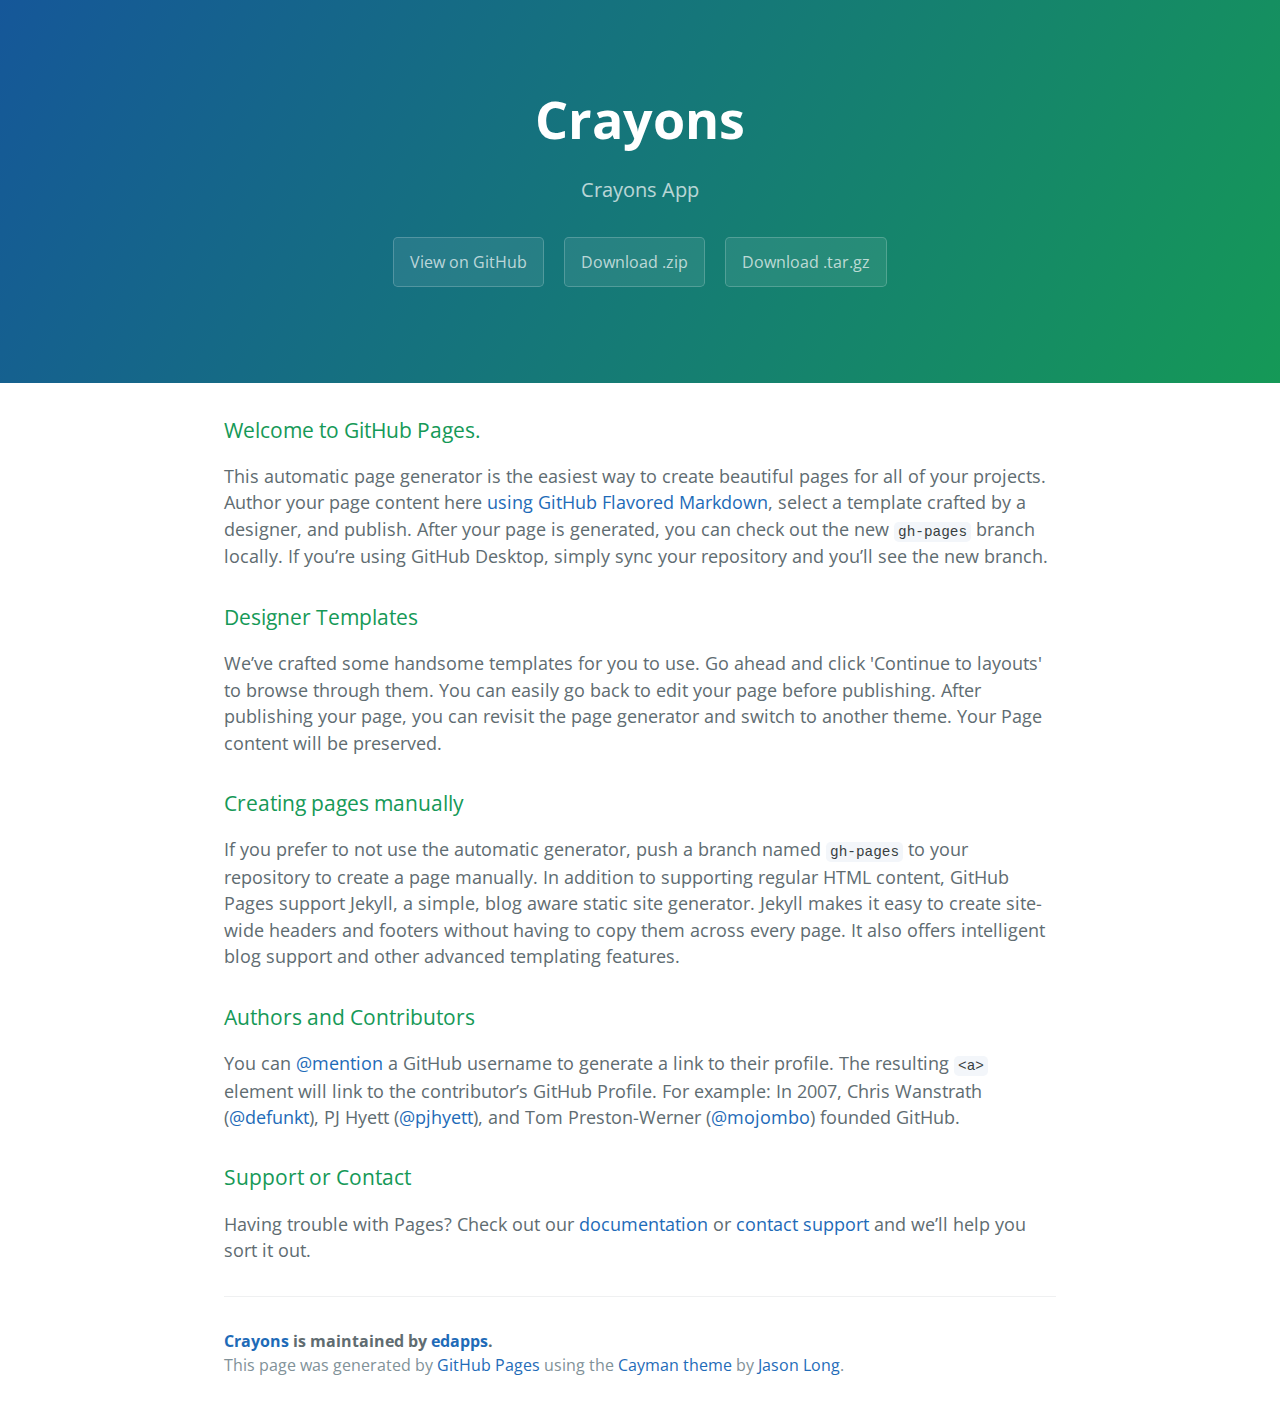
<file: index.html>
<!DOCTYPE html>
<html lang="en-us">
  <head>
    <meta charset="UTF-8">
    <title>Crayons by edapps</title>
    <meta name="viewport" content="width=device-width, initial-scale=1">
    <link rel="stylesheet" type="text/css" href="stylesheets/normalize.css" media="screen">
    <link href='https://fonts.googleapis.com/css?family=Open+Sans:400,700' rel='stylesheet' type='text/css'>
    <link rel="stylesheet" type="text/css" href="stylesheets/stylesheet.css" media="screen">
    <link rel="stylesheet" type="text/css" href="stylesheets/github-light.css" media="screen">
  </head>
  <body>
    <section class="page-header">
      <h1 class="project-name">Crayons</h1>
      <h2 class="project-tagline">Crayons App</h2>
      <a href="https://github.com/edapps/crayons" class="btn">View on GitHub</a>
      <a href="https://github.com/edapps/crayons/zipball/master" class="btn">Download .zip</a>
      <a href="https://github.com/edapps/crayons/tarball/master" class="btn">Download .tar.gz</a>
    </section>

    <section class="main-content">
      <h3>
<a id="welcome-to-github-pages" class="anchor" href="#welcome-to-github-pages" aria-hidden="true"><span aria-hidden="true" class="octicon octicon-link"></span></a>Welcome to GitHub Pages.</h3>

<p>This automatic page generator is the easiest way to create beautiful pages for all of your projects. Author your page content here <a href="https://guides.github.com/features/mastering-markdown/">using GitHub Flavored Markdown</a>, select a template crafted by a designer, and publish. After your page is generated, you can check out the new <code>gh-pages</code> branch locally. If you’re using GitHub Desktop, simply sync your repository and you’ll see the new branch.</p>

<h3>
<a id="designer-templates" class="anchor" href="#designer-templates" aria-hidden="true"><span aria-hidden="true" class="octicon octicon-link"></span></a>Designer Templates</h3>

<p>We’ve crafted some handsome templates for you to use. Go ahead and click 'Continue to layouts' to browse through them. You can easily go back to edit your page before publishing. After publishing your page, you can revisit the page generator and switch to another theme. Your Page content will be preserved.</p>

<h3>
<a id="creating-pages-manually" class="anchor" href="#creating-pages-manually" aria-hidden="true"><span aria-hidden="true" class="octicon octicon-link"></span></a>Creating pages manually</h3>

<p>If you prefer to not use the automatic generator, push a branch named <code>gh-pages</code> to your repository to create a page manually. In addition to supporting regular HTML content, GitHub Pages support Jekyll, a simple, blog aware static site generator. Jekyll makes it easy to create site-wide headers and footers without having to copy them across every page. It also offers intelligent blog support and other advanced templating features.</p>

<h3>
<a id="authors-and-contributors" class="anchor" href="#authors-and-contributors" aria-hidden="true"><span aria-hidden="true" class="octicon octicon-link"></span></a>Authors and Contributors</h3>

<p>You can <a href="https://help.github.com/articles/basic-writing-and-formatting-syntax/#mentioning-users-and-teams" class="user-mention">@mention</a> a GitHub username to generate a link to their profile. The resulting <code>&lt;a&gt;</code> element will link to the contributor’s GitHub Profile. For example: In 2007, Chris Wanstrath (<a href="https://github.com/defunkt" class="user-mention">@defunkt</a>), PJ Hyett (<a href="https://github.com/pjhyett" class="user-mention">@pjhyett</a>), and Tom Preston-Werner (<a href="https://github.com/mojombo" class="user-mention">@mojombo</a>) founded GitHub.</p>

<h3>
<a id="support-or-contact" class="anchor" href="#support-or-contact" aria-hidden="true"><span aria-hidden="true" class="octicon octicon-link"></span></a>Support or Contact</h3>

<p>Having trouble with Pages? Check out our <a href="https://help.github.com/pages">documentation</a> or <a href="https://github.com/contact">contact support</a> and we’ll help you sort it out.</p>

      <footer class="site-footer">
        <span class="site-footer-owner"><a href="https://github.com/edapps/crayons">Crayons</a> is maintained by <a href="https://github.com/edapps">edapps</a>.</span>

        <span class="site-footer-credits">This page was generated by <a href="https://pages.github.com">GitHub Pages</a> using the <a href="https://github.com/jasonlong/cayman-theme">Cayman theme</a> by <a href="https://twitter.com/jasonlong">Jason Long</a>.</span>
      </footer>

    </section>

  
  </body>
</html>
</file>
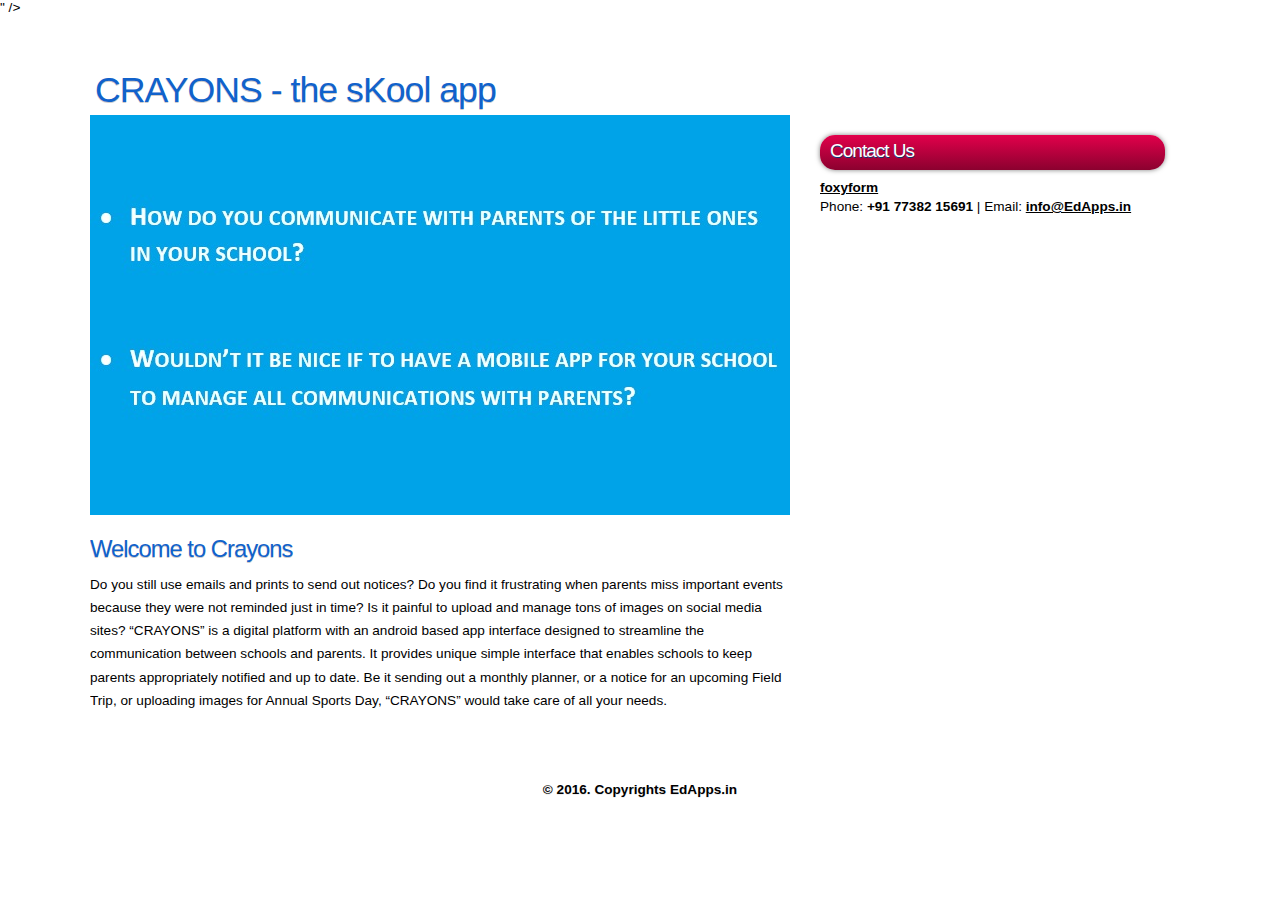
<file: index-orig.html>
<!DOCTYPE html PUBLIC "-//W3C//DTD XHTML 1.1//EN" "http://www.w3.org/TR/xhtml11/DTD/xhtml11.dtd">
<html xmlns="http://www.w3.org/1999/xhtml" xml:lang="en">

<head>
  <title>Welcome to EdApps</title>
  <meta name="description" content="A digital platform for schools to communicate with parents" />
  <meta name="keywords" content="School technology,Parents-teachers communication,ed-tech company, mobile app, school app">
  <meta name="author" content="EdApps">" />
  <meta http-equiv="content-type" content="text/html; charset=utf-8" />
  <link rel="stylesheet" type="text/css" href="css/style.css" />
  <script type="text/javascript" src="js/jquery.min.js"></script>
  <script type="text/javascript" src="js/jquery.easing.min.js"></script>
  <script type="text/javascript" src="js/jquery.nivo.slider.pack.js"></script>
  <script type="text/javascript">
    $(window).load(function() {
        $('#slider').nivoSlider();
    });
  </script> 
</head>

<body>
  <div id="main">

  	<div id="menubar">
  	  <div id="welcome">
  	    <h1><a href="#">CRAYONS - the sKool app</a></h1>
  	  </div><!--close welcome-->
      <!--
      <div id="menu_items">
  	    <ul id="menu">
            <li class="current"><a href="index.html">Home</a></li>
            <li><a href="how.html">How it works</a></li>
        </ul>
      </div> <!--close menu_items-->
    </div><!--close menubar-->	
      
  	<div id="site_content">		

  	  <div class="sidebar_container">       
  		  <div class="sidebar">
            <div class="sidebar_item">
              <h2>Contact Us</h2>
              <!-- Do not change the code! -->
              <a id="foxyform_embed_link_795500" href="http://www.foxyform.com/">foxyform</a>
              <script type="text/javascript">
              (function(d, t){
                 var g = d.createElement(t),
                     s = d.getElementsByTagName(t)[0];
                 g.src = "http://www.foxyform.com/js.php?id=795500&sec_hash=79f66634559&width=350px";
                 s.parentNode.insertBefore(g, s);
              }(document, "script"));
              </script>
              <!-- Do not change the code! -->
              <p>Phone: <b>+91 77382 15691</b> | Email: <b><a href="mailto:info@EdApps.in">info@EdApps.in</a></b></p>
              
            </div><!--close sidebar_item--> 
        </div><!--close sidebar-->

      </div><!--close sidebar_container-->	

      
  	  <!--<div id="banner_image">
  	    <div id="slider-wrapper">        
            <div id="slider" class="nivoSlider">
              <img src="images/intro.jpg" alt="" />
              <img src="images/flow.jpg" alt="" />
              <img src="images/intro.jpg" alt="" />
  		      </div><!--close slider-->
  		<!--  </div><!--close slider_wrapper-->
  	  <!-- </div><!--close banner_image-->	
  	  <div id="slider-wrapper">

  	  	<img src="images/intro.jpg" alt="" />

  	  </div> 
  	 
  	  <div id="content">
          <div class="content_item">
  		  <h1>Welcome to Crayons</h1> 
  	      <p>Do you still use emails and prints to send out notices? Do you find it frustrating when parents miss important events because they were not reminded just in time? Is it painful to upload and manage tons of images on social media sites?  “CRAYONS” is a digital platform with an android based app interface designed to streamline the communication between schools and parents. It provides unique simple interface that enables schools to keep parents appropriately notified and up to date. Be it sending out a monthly planner, or a notice for an upcoming Field Trip, or uploading images for Annual Sports Day, “CRAYONS” would take care of all your needs.</p>	
  		  </div><!--close content_item-->
      </div><!--close content-->   
  	</div><!--close site_content--> 
  </div><!--close main-->
  
  <div id="footer">
	  <a href="http://edapps.in/">&copy 2016. Copyrights EdApps.in</a> 
  </div><!--close footer-->  
</body>
</html>
</file>
<file: stylesheets/stylesheet.css>
* {
  box-sizing: border-box; }

body {
  padding: 0;
  margin: 0;
  font-family: "Open Sans", "Helvetica Neue", Helvetica, Arial, sans-serif;
  font-size: 16px;
  line-height: 1.5;
  color: #606c71; }

a {
  color: #1e6bb8;
  text-decoration: none; }
  a:hover {
    text-decoration: underline; }

.btn {
  display: inline-block;
  margin-bottom: 1rem;
  color: rgba(255, 255, 255, 0.7);
  background-color: rgba(255, 255, 255, 0.08);
  border-color: rgba(255, 255, 255, 0.2);
  border-style: solid;
  border-width: 1px;
  border-radius: 0.3rem;
  transition: color 0.2s, background-color 0.2s, border-color 0.2s; }
  .btn + .btn {
    margin-left: 1rem; }

.btn:hover {
  color: rgba(255, 255, 255, 0.8);
  text-decoration: none;
  background-color: rgba(255, 255, 255, 0.2);
  border-color: rgba(255, 255, 255, 0.3); }

@media screen and (min-width: 64em) {
  .btn {
    padding: 0.75rem 1rem; } }

@media screen and (min-width: 42em) and (max-width: 64em) {
  .btn {
    padding: 0.6rem 0.9rem;
    font-size: 0.9rem; } }

@media screen and (max-width: 42em) {
  .btn {
    display: block;
    width: 100%;
    padding: 0.75rem;
    font-size: 0.9rem; }
    .btn + .btn {
      margin-top: 1rem;
      margin-left: 0; } }

.page-header {
  color: #fff;
  text-align: center;
  background-color: #159957;
  background-image: linear-gradient(120deg, #155799, #159957); }

@media screen and (min-width: 64em) {
  .page-header {
    padding: 5rem 6rem; } }

@media screen and (min-width: 42em) and (max-width: 64em) {
  .page-header {
    padding: 3rem 4rem; } }

@media screen and (max-width: 42em) {
  .page-header {
    padding: 2rem 1rem; } }

.project-name {
  margin-top: 0;
  margin-bottom: 0.1rem; }

@media screen and (min-width: 64em) {
  .project-name {
    font-size: 3.25rem; } }

@media screen and (min-width: 42em) and (max-width: 64em) {
  .project-name {
    font-size: 2.25rem; } }

@media screen and (max-width: 42em) {
  .project-name {
    font-size: 1.75rem; } }

.project-tagline {
  margin-bottom: 2rem;
  font-weight: normal;
  opacity: 0.7; }

@media screen and (min-width: 64em) {
  .project-tagline {
    font-size: 1.25rem; } }

@media screen and (min-width: 42em) and (max-width: 64em) {
  .project-tagline {
    font-size: 1.15rem; } }

@media screen and (max-width: 42em) {
  .project-tagline {
    font-size: 1rem; } }

.main-content :first-child {
  margin-top: 0; }
.main-content img {
  max-width: 100%; }
.main-content h1, .main-content h2, .main-content h3, .main-content h4, .main-content h5, .main-content h6 {
  margin-top: 2rem;
  margin-bottom: 1rem;
  font-weight: normal;
  color: #159957; }
.main-content p {
  margin-bottom: 1em; }
.main-content code {
  padding: 2px 4px;
  font-family: Consolas, "Liberation Mono", Menlo, Courier, monospace;
  font-size: 0.9rem;
  color: #383e41;
  background-color: #f3f6fa;
  border-radius: 0.3rem; }
.main-content pre {
  padding: 0.8rem;
  margin-top: 0;
  margin-bottom: 1rem;
  font: 1rem Consolas, "Liberation Mono", Menlo, Courier, monospace;
  color: #567482;
  word-wrap: normal;
  background-color: #f3f6fa;
  border: solid 1px #dce6f0;
  border-radius: 0.3rem; }
  .main-content pre > code {
    padding: 0;
    margin: 0;
    font-size: 0.9rem;
    color: #567482;
    word-break: normal;
    white-space: pre;
    background: transparent;
    border: 0; }
.main-content .highlight {
  margin-bottom: 1rem; }
  .main-content .highlight pre {
    margin-bottom: 0;
    word-break: normal; }
.main-content .highlight pre, .main-content pre {
  padding: 0.8rem;
  overflow: auto;
  font-size: 0.9rem;
  line-height: 1.45;
  border-radius: 0.3rem; }
.main-content pre code, .main-content pre tt {
  display: inline;
  max-width: initial;
  padding: 0;
  margin: 0;
  overflow: initial;
  line-height: inherit;
  word-wrap: normal;
  background-color: transparent;
  border: 0; }
  .main-content pre code:before, .main-content pre code:after, .main-content pre tt:before, .main-content pre tt:after {
    content: normal; }
.main-content ul, .main-content ol {
  margin-top: 0; }
.main-content blockquote {
  padding: 0 1rem;
  margin-left: 0;
  color: #819198;
  border-left: 0.3rem solid #dce6f0; }
  .main-content blockquote > :first-child {
    margin-top: 0; }
  .main-content blockquote > :last-child {
    margin-bottom: 0; }
.main-content table {
  display: block;
  width: 100%;
  overflow: auto;
  word-break: normal;
  word-break: keep-all; }
  .main-content table th {
    font-weight: bold; }
  .main-content table th, .main-content table td {
    padding: 0.5rem 1rem;
    border: 1px solid #e9ebec; }
.main-content dl {
  padding: 0; }
  .main-content dl dt {
    padding: 0;
    margin-top: 1rem;
    font-size: 1rem;
    font-weight: bold; }
  .main-content dl dd {
    padding: 0;
    margin-bottom: 1rem; }
.main-content hr {
  height: 2px;
  padding: 0;
  margin: 1rem 0;
  background-color: #eff0f1;
  border: 0; }

@media screen and (min-width: 64em) {
  .main-content {
    max-width: 64rem;
    padding: 2rem 6rem;
    margin: 0 auto;
    font-size: 1.1rem; } }

@media screen and (min-width: 42em) and (max-width: 64em) {
  .main-content {
    padding: 2rem 4rem;
    font-size: 1.1rem; } }

@media screen and (max-width: 42em) {
  .main-content {
    padding: 2rem 1rem;
    font-size: 1rem; } }

.site-footer {
  padding-top: 2rem;
  margin-top: 2rem;
  border-top: solid 1px #eff0f1; }

.site-footer-owner {
  display: block;
  font-weight: bold; }

.site-footer-credits {
  color: #819198; }

@media screen and (min-width: 64em) {
  .site-footer {
    font-size: 1rem; } }

@media screen and (min-width: 42em) and (max-width: 64em) {
  .site-footer {
    font-size: 1rem; } }

@media screen and (max-width: 42em) {
  .site-footer {
    font-size: 0.9rem; } }
</file>
<file: stylesheets/github-light.css>
/*
The MIT License (MIT)

Copyright (c) 2016 GitHub, Inc.

Permission is hereby granted, free of charge, to any person obtaining a copy
of this software and associated documentation files (the "Software"), to deal
in the Software without restriction, including without limitation the rights
to use, copy, modify, merge, publish, distribute, sublicense, and/or sell
copies of the Software, and to permit persons to whom the Software is
furnished to do so, subject to the following conditions:

The above copyright notice and this permission notice shall be included in all
copies or substantial portions of the Software.

THE SOFTWARE IS PROVIDED "AS IS", WITHOUT WARRANTY OF ANY KIND, EXPRESS OR
IMPLIED, INCLUDING BUT NOT LIMITED TO THE WARRANTIES OF MERCHANTABILITY,
FITNESS FOR A PARTICULAR PURPOSE AND NONINFRINGEMENT. IN NO EVENT SHALL THE
AUTHORS OR COPYRIGHT HOLDERS BE LIABLE FOR ANY CLAIM, DAMAGES OR OTHER
LIABILITY, WHETHER IN AN ACTION OF CONTRACT, TORT OR OTHERWISE, ARISING FROM,
OUT OF OR IN CONNECTION WITH THE SOFTWARE OR THE USE OR OTHER DEALINGS IN THE
SOFTWARE.

*/

.pl-c /* comment */ {
  color: #969896;
}

.pl-c1 /* constant, variable.other.constant, support, meta.property-name, support.constant, support.variable, meta.module-reference, markup.raw, meta.diff.header */,
.pl-s .pl-v /* string variable */ {
  color: #0086b3;
}

.pl-e /* entity */,
.pl-en /* entity.name */ {
  color: #795da3;
}

.pl-smi /* variable.parameter.function, storage.modifier.package, storage.modifier.import, storage.type.java, variable.other */,
.pl-s .pl-s1 /* string source */ {
  color: #333;
}

.pl-ent /* entity.name.tag */ {
  color: #63a35c;
}

.pl-k /* keyword, storage, storage.type */ {
  color: #a71d5d;
}

.pl-s /* string */,
.pl-pds /* punctuation.definition.string, string.regexp.character-class */,
.pl-s .pl-pse .pl-s1 /* string punctuation.section.embedded source */,
.pl-sr /* string.regexp */,
.pl-sr .pl-cce /* string.regexp constant.character.escape */,
.pl-sr .pl-sre /* string.regexp source.ruby.embedded */,
.pl-sr .pl-sra /* string.regexp string.regexp.arbitrary-repitition */ {
  color: #183691;
}

.pl-v /* variable */ {
  color: #ed6a43;
}

.pl-id /* invalid.deprecated */ {
  color: #b52a1d;
}

.pl-ii /* invalid.illegal */ {
  color: #f8f8f8;
  background-color: #b52a1d;
}

.pl-sr .pl-cce /* string.regexp constant.character.escape */ {
  font-weight: bold;
  color: #63a35c;
}

.pl-ml /* markup.list */ {
  color: #693a17;
}

.pl-mh /* markup.heading */,
.pl-mh .pl-en /* markup.heading entity.name */,
.pl-ms /* meta.separator */ {
  font-weight: bold;
  color: #1d3e81;
}

.pl-mq /* markup.quote */ {
  color: #008080;
}

.pl-mi /* markup.italic */ {
  font-style: italic;
  color: #333;
}

.pl-mb /* markup.bold */ {
  font-weight: bold;
  color: #333;
}

.pl-md /* markup.deleted, meta.diff.header.from-file */ {
  color: #bd2c00;
  background-color: #ffecec;
}

.pl-mi1 /* markup.inserted, meta.diff.header.to-file */ {
  color: #55a532;
  background-color: #eaffea;
}

.pl-mdr /* meta.diff.range */ {
  font-weight: bold;
  color: #795da3;
}

.pl-mo /* meta.output */ {
  color: #1d3e81;
}
</file>
<file: css/style.css>
html
{ height: 100%;}

*
{ margin: 0;
  padding: 0;}

body
{ font: normal 85% Arial, Helvetica, sans-serif;
  background: #FFF;
  color: #000;
}

p
{ padding: 0 0 10px 0;
  line-height: 1.7em;
  font-size: 100% }

img
{ border: 0;}

h1, h2, h3, h4, h5, h6 
{ font: normal 175% Arial, Helvetica, sans-serif;
  color: #1162CB;
  text-shadow: 0px 1px 0px #CCC;
  letter-spacing: -1px;
  margin: 0 0 10px 0;}

h2
{ font: normal 165% Arial, Helvetica, sans-serif;}

h3
{ font: normal 130% Arial, Helvetica, sans-serif;
}

h4, h5, h6
{ margin: 0;
  padding: 0 0 0px 0;
  font: normal 150% Arial, Helvetica, sans-serif;
  line-height: 1.5em;}

h5, h6
{ font: normal 95% Arial, Helvetica, sans-serif;
  color: #888;
  padding-bottom: 15px;}

a
{ color: #000;
  font-weight: bold;
  background: transparent;
  outline: none;
  text-decoration: underline;}

a:hover
{ text-decoration: none;}

ul
{ margin: 2px 0 22px 30px;
  line-height: 1.7em;
  font-style: normal;
  font-size: 100%;}

ol
{ margin: 8px 0 22px 20px;}

ol li
{ margin: 0 0 11px 0;}

#main, #header, #banner, #menubar, #site_content, #footer, #content_blue
{ margin-left: auto; 
  margin-right: auto;}

#main
{ background: transparent;}

#menubar
{ width: 1100px;
  height: 50px;
  margin-top: 50px;  
  border-radius: 15px 15px 0px 0px;
  -moz-border-radius: 15px 15px 0px 0px;
  -webkit-border: 15px 15px 0px 0px;} 
  
#welcome
{ width: 600px;
  float: left;
  text-align: left;
  height: 45px;
  margin: 0 auto;
  padding-left: 5px;
  padding-top: 5px;
  background: transparent;}  
   
#welcome h1 a
{ font: normal 150% Arial, Helvetica, sans-serif;
  letter-spacing: -1px;
  color: #1162CB;
  text-decoration: none;}
  
#menu_items
{ float: right;
  width: 600px;}
  
ul#menu
{ margin:0;
  margin: 0 0 0 20px;}

ul#menu li
{ padding: 0 0 0 0px;
  list-style: none;
  margin: 2px 0 0 0;
  display: inline;
  background: transparent;}

ul#menu li a
{ float: left;
  font: bold 120% Arial, Helvetica, sans-serif;
  text-align: center;
  color: #1D1D1D;
  text-decoration: none;
  height: 24px;
  text-shadow: 0px 1px 0px #EEE;
  padding: 16px 20px 10px 20px;
  background: transparent; } 
  
ul#menu li.current a, ul#menu li:hover a
{ color: #E2004B;}

#site_content
{ width: 1100px;
  overflow: hidden;
  margin: 0 auto;} 

.sidebar_container
{ float: right;
  margin: 10px 20px 0 20px;
  width: 350px;
  padding: 0;}

.sidebar
{ float: left;
  width: 350px;
  padding: 0;
  margin-top: 10px;
  margin-bottom: 10px;}

.sidebar_item
{ font: normal 100% Arial, Helvetica, sans-serif;
  width: 345px;}

.sidebar h2
{ padding: 5px 0 0 10px;
  font: normal 140% Arial, Helvetica, sans-serif;
  height: 30px;
  text-shadow: 0px 1px 0px #0C3976;
  color: #fff;
  background: #8B012F;
  background: -moz-linear-gradient(#E2004B, #8B012F);
  background: -o-linear-gradient(#E2004B, #8B012F);
  background: -webkit-linear-gradient(#E2004B, #8B012F);
  border-radius: 15px 15px 15px 15px;
  -moz-border-radius: 15px 15px 15px 15px;
  -webkit-border: 15px 15px 15px 15px;
  -webkit-box-shadow: rgba(0, 0, 0, 0.5) 0px 0px 5px;
  -moz-box-shadow: rgba(0, 0, 0, 0.5) 0px 0px 5px;
  box-shadow: rgba(0, 0, 0, 0.5) 0px 0px 5px;}  

#content
{ width: 700px;
  margin-bottom: 20px;
  float: left;}

.content_item
{ width: 700px;
  margin-top: 20px;
  margin-bottom: 20px;}
  
.content_container
{ width: 320px;
  padding: 5px;
  margin-right: 10px;
  float: left;}
  
#content_blue
 { width: 940px;
  height: 160px;
  float: left;
  text-align: center; 
  background: #1162CB;
  background: -moz-linear-gradient(#4F93EF, #1162CB);
  background: -o-linear-gradient(#4F93EF, #1162CB);
  background: -webkit-linear-gradient(#4F93EF, #1162CB);
  border-radius: 0px 0px 15px 15px;
  -moz-border-radius: 0px 0px 15px 15px;
  -webkit-border: 0px 0px 15px 15px;} 
  
#content_blue p
 { color: #FFF;}  

#content_blue h4
{ color: #FFF;
  text-shadow: 0px 1px 0px #1162CB;}
  
.content_blue_container_box
{ width: 285px;
  padding: 5px;
  text-align: center;
  margin: 20px 10px 10px 10px;
  float: left;}

.content_blue_container_boxl
{ width: 285px;
  padding: 5px;
  text-align: center;
  margin: 20px 0 10px 10px;
  float: left;}
  
#footer
{ width: 960px;
  height: 20px;
  padding-top: 20px;
  text-align: center; 
  background: transparent;
  color: #000;
  text-shadow: 0px 1px 0px #EEE;}

#footer a, #footer a:hover
{ color: #000;
  text-decoration: none;
  padding-bottom: 20px;}

#footer a:hover
{ text-decoration: underline;}
  
 .readmore
{ font: bold 110% Arial, Helvetica, sans-serif;
  height: 15px;
  margin-left: 95px;
  width: 90px;
  padding: 5px 5px 10px 7px;
  background: #fff;
  background: -moz-linear-gradient(#fff, #ccc);
  background: -o-linear-gradient(#fff, #ccc);
  background: -webkit-linear-gradient(#fff, #ccc);
  border-radius: 15px 15px 15px 15px;
  -moz-border-radius: 15px 15px 15px 15px;
  -webkit-border: 15px 15px 15px 15px;
  -webkit-box-shadow: rgba(0, 0, 0, 0.5) 0px 0px 5px;
  -moz-box-shadow: rgba(0, 0, 0, 0.5) 0px 0px 5px;
  box-shadow: rgba(0, 0, 0, 0.5) 0px 0px 5px;}
  
 .readmore a
{ color: #1D1D1D;}
 
 .button_small
{ font: normal 110% Arial, Helvetica, sans-serif;
  height: 15px;
  width: 90px;
  padding: 5px 5px 10px 7px;
  background: #1162CB;
  background: -moz-linear-gradient(#4F93EF, #1162CB);
  background: -o-linear-gradient(#4F93EF, #1162CB);
  background: -webkit-linear-gradient(#4F93EF, #1162CB);
  border-radius: 15px 15px 15px 15px;
  -moz-border-radius: 15px 15px 15px 15px;
  -webkit-border: 15px 15px 15px 15px;
  -webkit-box-shadow: rgba(0, 0, 0, 0.5) 0px 0px 5px;
  -moz-box-shadow: rgba(0, 0, 0, 0.5) 0px 0px 5px;
  box-shadow: rgba(0, 0, 0, 0.5) 0px 0px 5px;}
  
.button_small a
{ color: #FFF;
  padding-left: 5px;}

.form_settings
{ margin: 15px 0 0 0;}

.form_settings p
{ padding: 0 0 4px 0;}

.form_settings span
{ float: left; 
  width: 280px; 
  text-align: left;}
  
.form_settings input, .form_settings textarea
{ padding: 2px; 
  width: 299px; 
  font: 100% arial; 
  border: 1px solid #E5E5DB; 
  background: #FFF; 
  color: #47433F;}
  
.form_settings input[type="checkbox"]
{ padding: 2px 0; 
  width: 15px; 
  font: 100% arial; 
  border: 0; 
  background: #FFF; 
  color: #47433F;
  margin: 28px 0;}

.form_settings .submit
{ font: bold 100% arial; 
  width: 99px; 
  margin: 0 0 0 206px; 
  height: 26px;
  padding: 2px 0 3px 0;
  cursor: pointer; 
  background: #fff;
  background: -moz-linear-gradient(#fff, #ccc);
  background: -o-linear-gradient(#fff, #ccc);
  background: -webkit-linear-gradient(#fff, #ccc);
  border-radius: 7px 7px 7px 7px;
  -moz-border-radius: 7px 7px 7px 7px;
  -webkit-border: 7px 7px 7px 7px;
  -webkit-box-shadow: rgba(0, 0, 0, 0.5) 0px 0px 5px;
  -moz-box-shadow: rgba(0, 0, 0, 0.5) 0px 0px 5px;
  box-shadow: rgba(0, 0, 0, 0.5) 0px 0px 5px;
  color: #000;}
  
  
#banner_image {
	width: 700px;
	float: left;
	margin: 20px 0 0 0;
	padding: 0 0 0 0;
}
#slider-wrapper {
    height: 400px;
	background: transparent;
	width: 700px;
}
#slider {
    background: url("../images/loading.gif") no-repeat scroll 50% 50% transparent;
    height: 400px;
    position: relative;
    width: 700px;
}
#slider img {
    display: none;
    left: 0;
    position: absolute;
    top: 0;
}
#slider a {
    border: 0 none;
    display: block;
}

.nivoSlider {
    position: relative;
}
.nivoSlider img {
    left: 0;
    position: absolute;
    top: 0;
}
.nivoSlider a.nivo-imageLink {
    border: 0 none;
    display: none;
    height: 100%;
    left: 0;
    margin: 0;
    padding: 0;
    position: absolute;
    top: 0;
    width: 100%;
    z-index: 6;
}
.nivo-slice {
    display: block;
    height: 100%;
    position: absolute;
    z-index: 5;
}
.nivo-box {
    display: block;
    position: absolute;
    z-index: 5;
}
.nivo-caption {
    background: none repeat scroll 0 0 #000000;
    bottom: 0;
    color: #FFFFFF;
    font-family: arial;
    left: 0;
    opacity: 0.8;
    position: absolute;
    text-transform: uppercase;
    width: 100%;
    z-index: 8;
}
.nivo-caption p {
    margin: 0;
    padding: 5px;
}
.nivo-caption a {
    color: red;
    display: inline !important;
    text-decoration: none;
}
.nivo-caption a:hover {
    color: blue;
    text-decoration: underline;
}
.nivo-html-caption {
    display: none;
}
.nivo-directionNav a {
    background: url("../images/arrows.png") no-repeat scroll 0 0 transparent;
    cursor: pointer;
    display: block;
    height: 30px;
    position: absolute;
    text-indent: -9999px;
    top: 45%;
    width: 30px;
    z-index: 9;
}
a.nivo-prevNav {
    left: 15px;
}
a.nivo-nextNav {
    background-position: -30px 50%;
    right: 15px;
}
.nivo-controlNav {
    bottom: -30px;
    left: 50%;
    margin-left: -40px;
    position: absolute;
}
.nivo-controlNav a {
    background: url("../images/bullets.png") no-repeat scroll 0 0 transparent;
    cursor: pointer;
    float: left;
    height: 22px;
    margin-top: 350px;
    position: relative;
    text-indent: -9999px;
    width: 22px;
    z-index: 9;
}
.nivo-controlNav a.active {
    background-position: 0 -22px;
}
</file>
